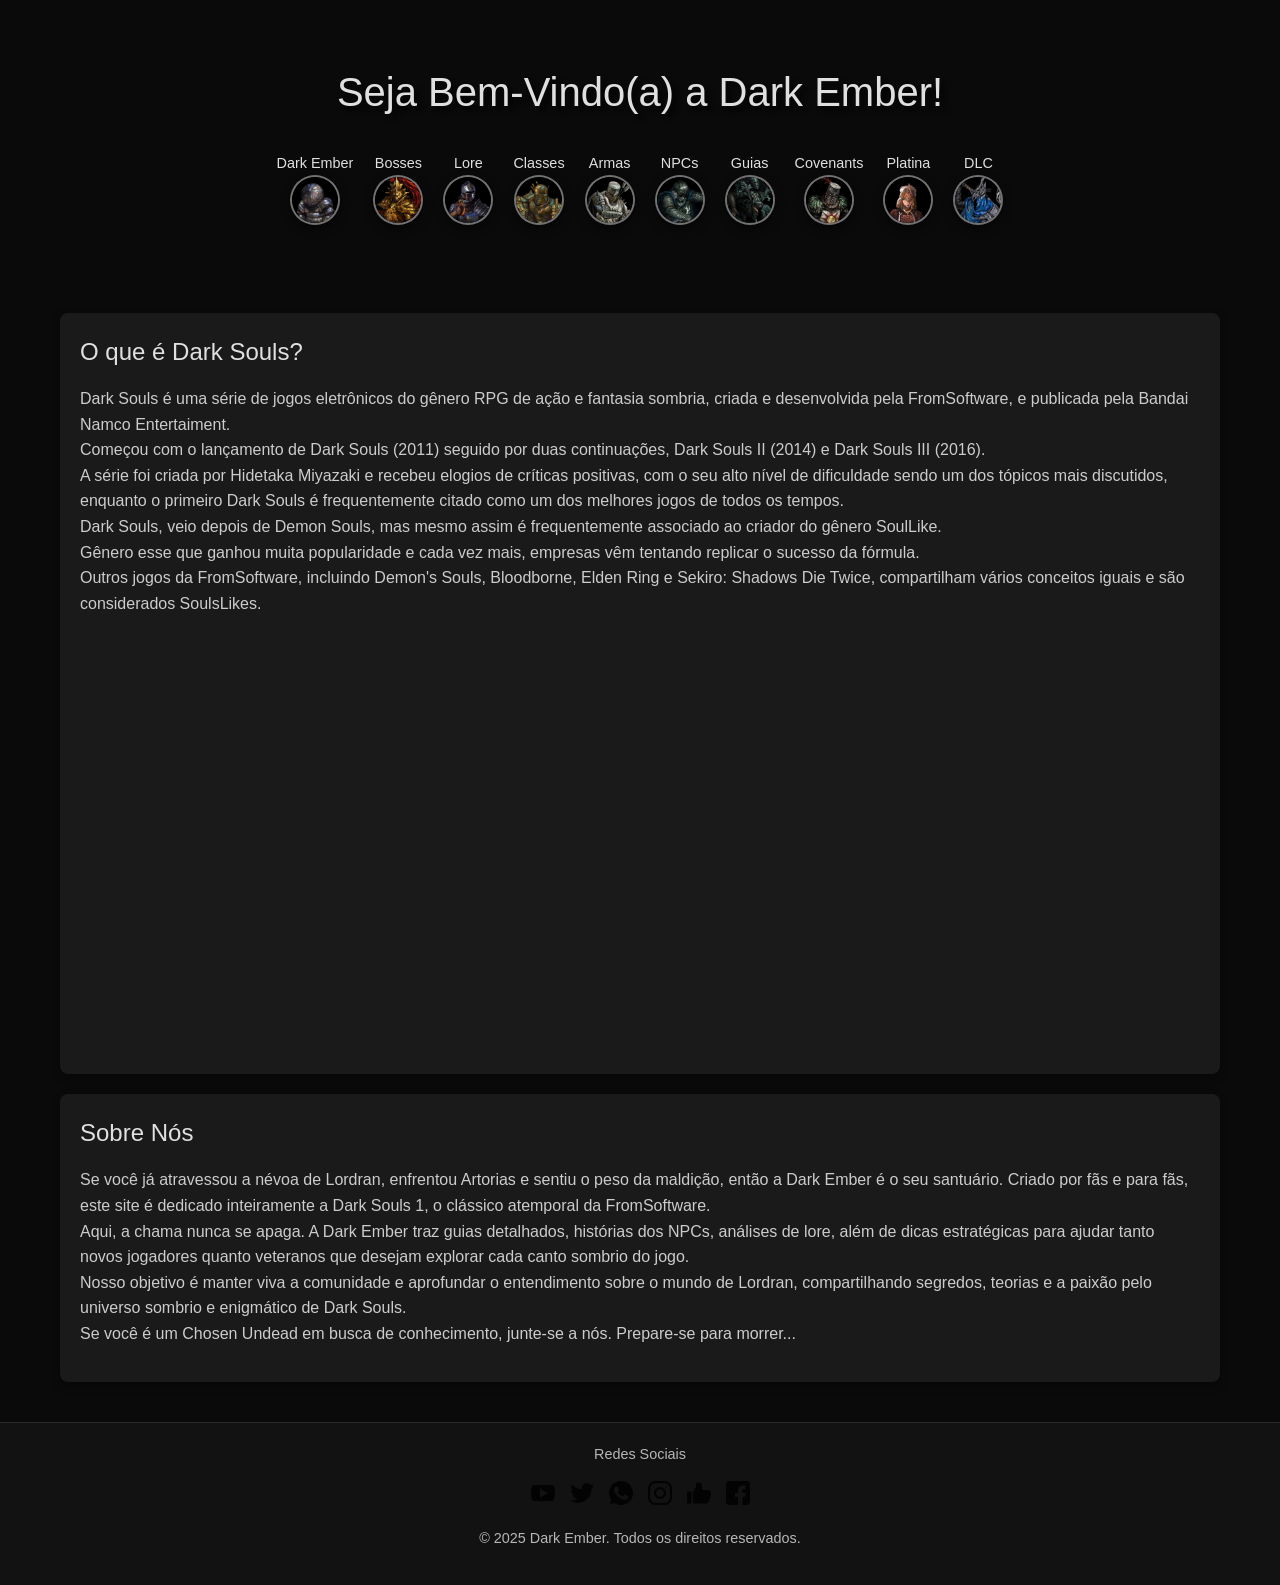
<file: Web_Wiki/index.html>
<!DOCTYPE html>
<html lang="pt-br">
<head>
    <meta charset="UTF-8">
    <meta name="viewport" content="width=device-width, initial-scale=1.0">
    <link rel="shortcut icon" href="cebolão.ico" type="image/x-icon">
    <link rel="stylesheet" href="style.css">
    <title>Dark Ember | Dark Souls 1 Wiki</title>
</head>
<body>
    <header>
        <div class="header-title">
            <h1>Seja Bem-Vindo(a) a Dark Ember!</h1>
        </div>
        <nav class="menu">
            <div class="menu-item">
                <p>Dark Ember</p>
                <a href="https://www.youtube.com/watch?v=o1780AqAa20" target="_blank">
                    <img src="arquivos/cebolão.ico" alt="Dark Ember">
                </a>
            </div>
            <div class="menu-item">
                <p>Bosses</p>
                <a href="https://www.youtube.com/watch?v=KsouZvvrcus" target="_blank">
                    <img src="arquivos/Ornstein.ico" alt="Bosses">
                </a>
            </div>
            <div class="menu-item">
                <p>Lore</p>
                <a href="https://www.youtube.com/watch?v=DE4YiRlKajs" target="_blank">
                    <img src="arquivos/pixel.ico" alt="Lore">
                </a>
            </div>
            <div class="menu-item">
                <p>Classes</p>
                <a href="https://darksouls.wiki.fextralife.com/Classes" target="_blank">
                    <img src="arquivos/Lautrec.ico" alt="Classes">
                </a>
            </div>
            <div class="menu-item">
                <p>Armas</p>
                <a href="https://youtu.be/85IlyWLD0Hg?si=g-Olq5iDgWX_p1zc" target="_blank">
                    <img src="arquivos/DS2.ico" alt="Dark Souls 2">
                </a>
            </div>
            <div class="menu-item">
                <p>NPCs</p>
                <a href="https://darksouls.wiki.fextralife.com/Characters" target="_blank">
                    <img src="arquivos/Cavaleiro.png" alt="NPCs">
                </a>
            </div>
            <div class="menu-item">
                <p>Guias</p>
                <a href="https://www.youtube.com/playlist?list=PL93114C5DB258A426" target="_blank">
                    <img src="arquivos/Gargula.png" alt="Guias">
                </a>
            </div>
            <div class="menu-item">
                <p>Covenants</p>
                <a href="https://darksouls-portuguese.wiki.fextralife.com/COVENANTS" target="_blank">
                    <img src="arquivos/Solaire.png" alt="Dark Souls 2">
                </a>
            </div>
            <div class="menu-item">
                <p>Platina</p>
                <a href="https://www.youtube.com/playlist?list=PLQPo0Obfqe4CWbDA2GzcBDdQ8R2zlQXwr" target="_blank">
                    <img src="arquivos/Firekeeper.png" alt="Dark Souls 2">
                </a>
            </div>
            <div class="menu-item">
                <p>DLC</p>
                <a href="https://darksouls.fandom.com/pt-br/wiki/Artorias_of_the_Abyss" target="_blank">
                    <img src="arquivos/Artorias.png" alt="Dark Souls 2">
                </a>
            </div>
        </nav>
    </header>

    <main>
        <section class="about">
            <h2>O que é Dark Souls?</h2>
            <p>
                Dark Souls é uma série de jogos eletrônicos do gênero RPG de ação e fantasia sombria, criada e desenvolvida pela FromSoftware, e publicada pela Bandai Namco Entertaiment.
                <br>
                Começou com o lançamento de Dark Souls (2011) seguido por duas continuações, Dark Souls II (2014) e Dark Souls III (2016).
                <br>
                A série foi criada por Hidetaka Miyazaki e recebeu elogios de críticas positivas, com o seu alto nível de dificuldade sendo um dos tópicos mais discutidos, enquanto o primeiro Dark Souls é frequentemente citado como um dos melhores jogos de todos os tempos.
                <br>
                Dark Souls, veio depois de Demon Souls, mas mesmo assim é frequentemente associado ao criador do gênero SoulLike.
                <br>
                Gênero esse que ganhou muita popularidade e cada vez mais, empresas vêm tentando replicar o sucesso da fórmula.
                <br>
                Outros jogos da FromSoftware, incluindo Demon's Souls, Bloodborne, Elden Ring e Sekiro: Shadows Die Twice, compartilham vários conceitos iguais e são considerados SoulsLikes.
            </p>
            <iframe
                width="100%"
                height="400"
                src="https://www.youtube.com/embed/u89XfBFd4Mw?si=adGrv3ohFp4ZCNyp"
                title="YouTube video player"
                frameborder="0"
                allow="accelerometer; autoplay; clipboard-write; encrypted-media; gyroscope; picture-in-picture; web-share"
                allowfullscreen>
            </iframe>
        </section>

        <section class="about-us">
            <h2>Sobre Nós</h2>
            <p>
                Se você já atravessou a névoa de Lordran, enfrentou Artorias e sentiu o peso da maldição, então a Dark Ember é o seu santuário. Criado por fãs e para fãs, este site é dedicado inteiramente a Dark Souls 1, o clássico atemporal da FromSoftware.
                <br>
                Aqui, a chama nunca se apaga. A Dark Ember traz guias detalhados, histórias dos NPCs, análises de lore, além de dicas estratégicas para ajudar tanto novos jogadores quanto veteranos que desejam explorar cada canto sombrio do jogo.
                <br>
                Nosso objetivo é manter viva a comunidade e aprofundar o entendimento sobre o mundo de Lordran, compartilhando segredos, teorias e a paixão pelo universo sombrio e enigmático de Dark Souls.
                <br>
                Se você é um Chosen Undead em busca de conhecimento, junte-se a nós. Prepare-se para morrer...
            </p>
        </section>
    </main>

    <footer>
        <p>Redes Sociais</p>
        <div class="social-icons">
            <a href="https://www.youtube.com/watch?v=dQw4w9WgXcQ" target="_blank"><img src="arquivos/youtube_733646.ico" alt="YouTube"></a>
            <a href="https://www.youtube.com/watch?v=dQw4w9WgXcQ" target="_blank"><img src="arquivos/twitter_733635.ico" alt="Twitter"></a>
            <a href="https://www.youtube.com/watch?v=dQw4w9WgXcQ" target="_blank"><img src="arquivos/whatsapp_733641.ico" alt="WhatsApp"></a>
            <a href="https://www.youtube.com/watch?v=dQw4w9WgXcQ" target="_blank"><img src="arquivos/instagram_733614-_1_.ico" alt="Instagram"></a>
            <a href="https://www.youtube.com/watch?v=dQw4w9WgXcQ" target="_blank"><img src="arquivos/like_733616.ico" alt="Like"></a>
            <a href="https://www.youtube.com/watch?v=dQw4w9WgXcQ" target="_blank"><img src="arquivos/facebook_733603.ico" alt="Facebook"></a>
        </div>
        <p>&copy; 2025 Dark Ember. Todos os direitos reservados.</p>
    </footer>

    <div>

    </div>

</body>
</html>
</file>
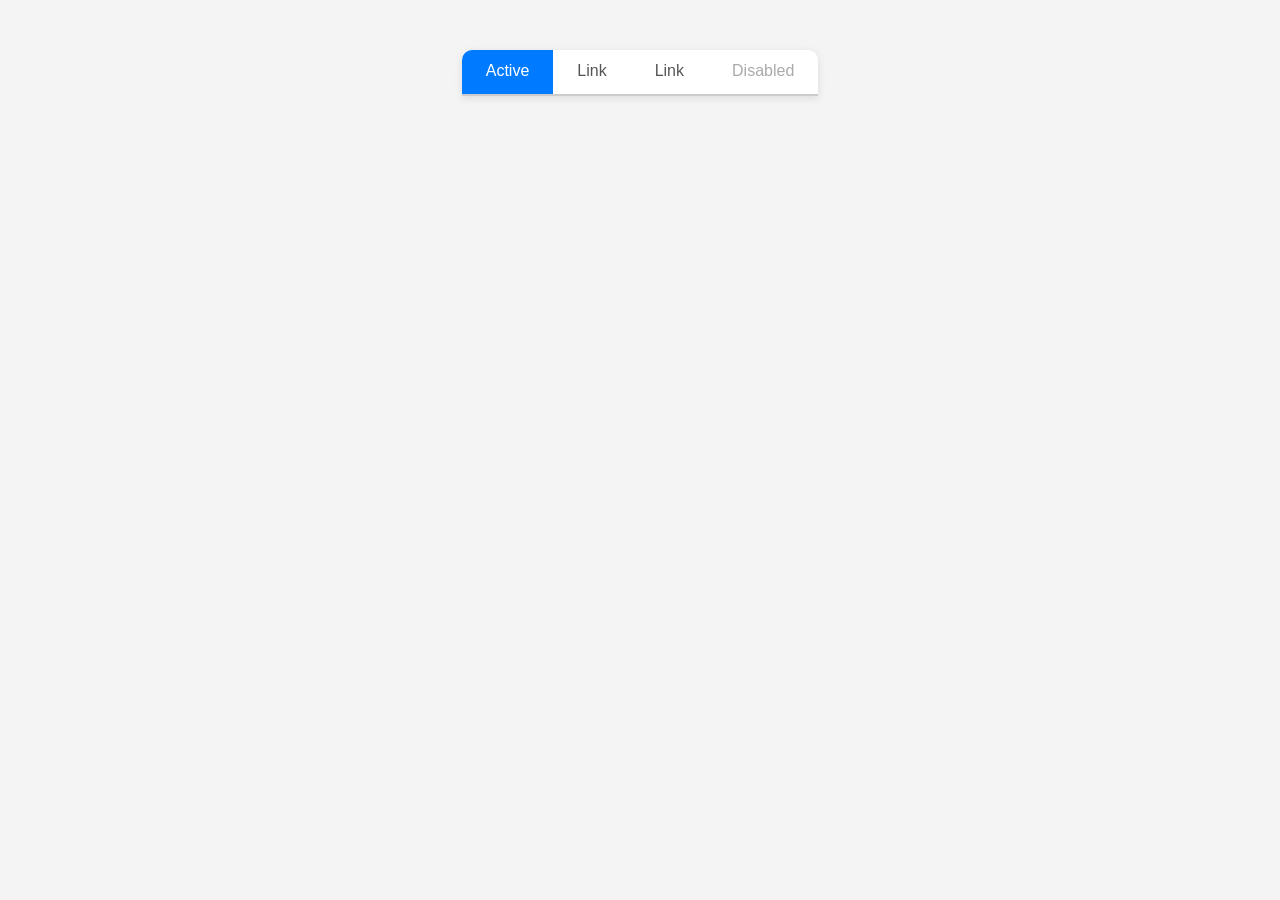
<file: Web_Wiki/hub.html>
<!DOCTYPE html>
<html lang="en">
<head>
    <meta charset="UTF-8">
    <meta name="viewport" content="width=device-width, initial-scale=1.0">
    <title>Document</title>
    <link rel="stylesheet" href="buh.css">
</head>
<body>

    <ul class="nav nav-tabs">
  <li class="nav-item">
    <a class="nav-link active" aria-current="page" href="#">Active</a>
  </li>
  <li class="nav-item">
    <a class="nav-link" href="#">Link</a>
  </li>
  <li class="nav-item">
    <a class="nav-link" href="#">Link</a>
  </li>
  <li class="nav-item">
    <a class="nav-link disabled" aria-disabled="true">Disabled</a>
  </li>
</ul>

</body>
</html>
</file>
<file: Web_Wiki/style.css>
* {
    margin: 0;
    padding: 0;
    box-sizing: border-box;
}

body {
    background-color: #0A0A0A;
    color: #E0E0E0;
    font-family: 'Roboto', sans-serif;
    line-height: 1.6;
    font-size: 16px;
}

/* Header */
header {
    padding: 60px 20px;
    position: relative;
    text-align: center;
}

.header-overlay {
    position: absolute;
    top: 0;
    left: 0;
    right: 0;
    bottom: 0;
    background-color: rgba(0, 0, 0, 0.3);
}

.header-content {
    position: relative;
    z-index: 1;
}

.header-title h1 {
    font-size: 2.5rem;
    color: #E0E0E0;
    font-weight: 500;
    margin-bottom: 20px;
    text-shadow: 5px 5px 5px rgba(0, 0, 0, 0.7);
}

.menu {
    display: flex;
    justify-content: center;
    gap: 20px;
    flex-wrap: wrap;
}

.menu-item {
    display: flex;
    flex-direction: column;
    align-items: center;
    text-align: center;
    justify-content: space-evenly;
    transition: transform 0.3s ease, opacity 0.3s ease;
}

.menu-item p {
    margin: 8px 0 0;
    font-size: 0.9rem;
    color: #E0E0E0;
    font-weight: 400;
}

.menu-item img {
    width: 50px;
    height: 50px;
    border-radius: 50%;
    border: 2px solid rgba(224, 224, 224, 0.5);
    background-color: rgba(0, 0, 0, 0.5);
    box-shadow: 0 4px 10px rgba(0, 0, 0, 0.5);
    transition: transform 0.3s ease, border-color 0.3s ease;
}

.menu-item:hover {
    transform: translateY(-5px);
    opacity: 1;
}

.menu-item:hover img {
    transform: scale(1.1);
    border-color: #E0E0E0;
}

.menu-item:hover p {
    color: #E0E0E0;
}

/* Main Content */
main {
    padding: 20px;
    max-width: 1200px;
    margin: 0 auto;
}

.about, .about-us {
    background-color: #1A1A1A;
    padding: 20px;
    margin-bottom: 20px;
    border-radius: 8px;
    box-shadow: 0 4px 10px rgba(0, 0, 0, 0.3);
}

.about h2, .about-us h2 {
    color: #E0E0E0;
    font-size: 1.5rem;
    font-weight: 500;
    margin-bottom: 15px;
}

.about p, .about-us p {
    color: #E0E0E0;
    font-size: 1rem;
    line-height: 1.6;
    margin-bottom: 15px;
    opacity: 0.9;
}

iframe {
    width: 100%;
    height: 400px;
    border: none;
    border-radius: 8px;
    margin-top: 15px;
}

/* Footer */
footer {
    background-color: #121212;
    padding: 20px;
    text-align: center;
    border-top: 1px solid rgba(255, 255, 255, 0.1); 
}

footer p {
    color: #E0E0E0;
    margin-bottom: 15px;
    font-size: 0.9rem;
    opacity: 0.8;
}

.social-icons {
    display: flex;
    justify-content: center;
    gap: 15px;
    margin-bottom: 15px;
}

.social-icons img {
    width: 24px;
    height: 24px;
    opacity: 0.8;
    transition: transform 0.3s ease, opacity 0.3s ease;
}

.social-icons img:hover {
    transform: scale(1.2);
    opacity: 1;
}

/* Responsividade */
@media (max-width: 768px) {
    .header-title h1 {
        font-size: 2rem;
    }

    .menu {
        flex-direction: column;
        gap: 15px;
    }

    .about, .about-us {
        padding: 15px;
    }

    .about h2, .about-us h2 {
        font-size: 1.3rem;
    }

    .about p, .about-us p {
        font-size: 0.9rem;
    }

    iframe {
        height: 250px;
    }
}
</file>
<file: Web_Wiki/buh.css>
/* Reset básico */
* {
  margin: 0;
  padding: 0;
  box-sizing: border-box;
}

/* Estilização geral do body */
body {
  font-family: 'Segoe UI', Tahoma, Geneva, Verdana, sans-serif;
  background: #f4f4f4;
  display: flex;
  justify-content: center;
  align-items: flex-start;
  height: 100vh;
  padding-top: 50px;
}

/* Container da navegação */
.nav {
  list-style: none;
  display: flex;
  border-bottom: 2px solid #ccc;
  background: #fff;
  border-radius: 10px 10px 0 0;
  overflow: hidden;
  box-shadow: 0 2px 8px rgba(0,0,0,0.1);
}

/* Itens da navegação */
.nav-item {
  margin: 0;
}

/* Links */
.nav-link {
  display: block;
  padding: 12px 24px;
  color: #555;
  text-decoration: none;
  font-weight: 500;
  transition: all 0.3s ease;
}

/* Hover */
.nav-link:hover {
  background: #f0f0f0;
  color: #000;
}

/* Aba ativa */
.nav-link.active {
  background: #007bff;
  color: #fff;
  border-bottom: 2px solid #007bff;
}

/* Aba desabilitada */
.nav-link.disabled {
  color: #aaa;
  cursor: not-allowed;
}

/* Responsividade */
@media (max-width: 600px) {
  .nav {
    flex-direction: column;
    border-radius: 10px;
  }

  .nav-link {
    text-align: center;
    border-bottom: 1px solid #ddd;
  }

  .nav-link.active {
    border-bottom: none;
  }
}
</file>
